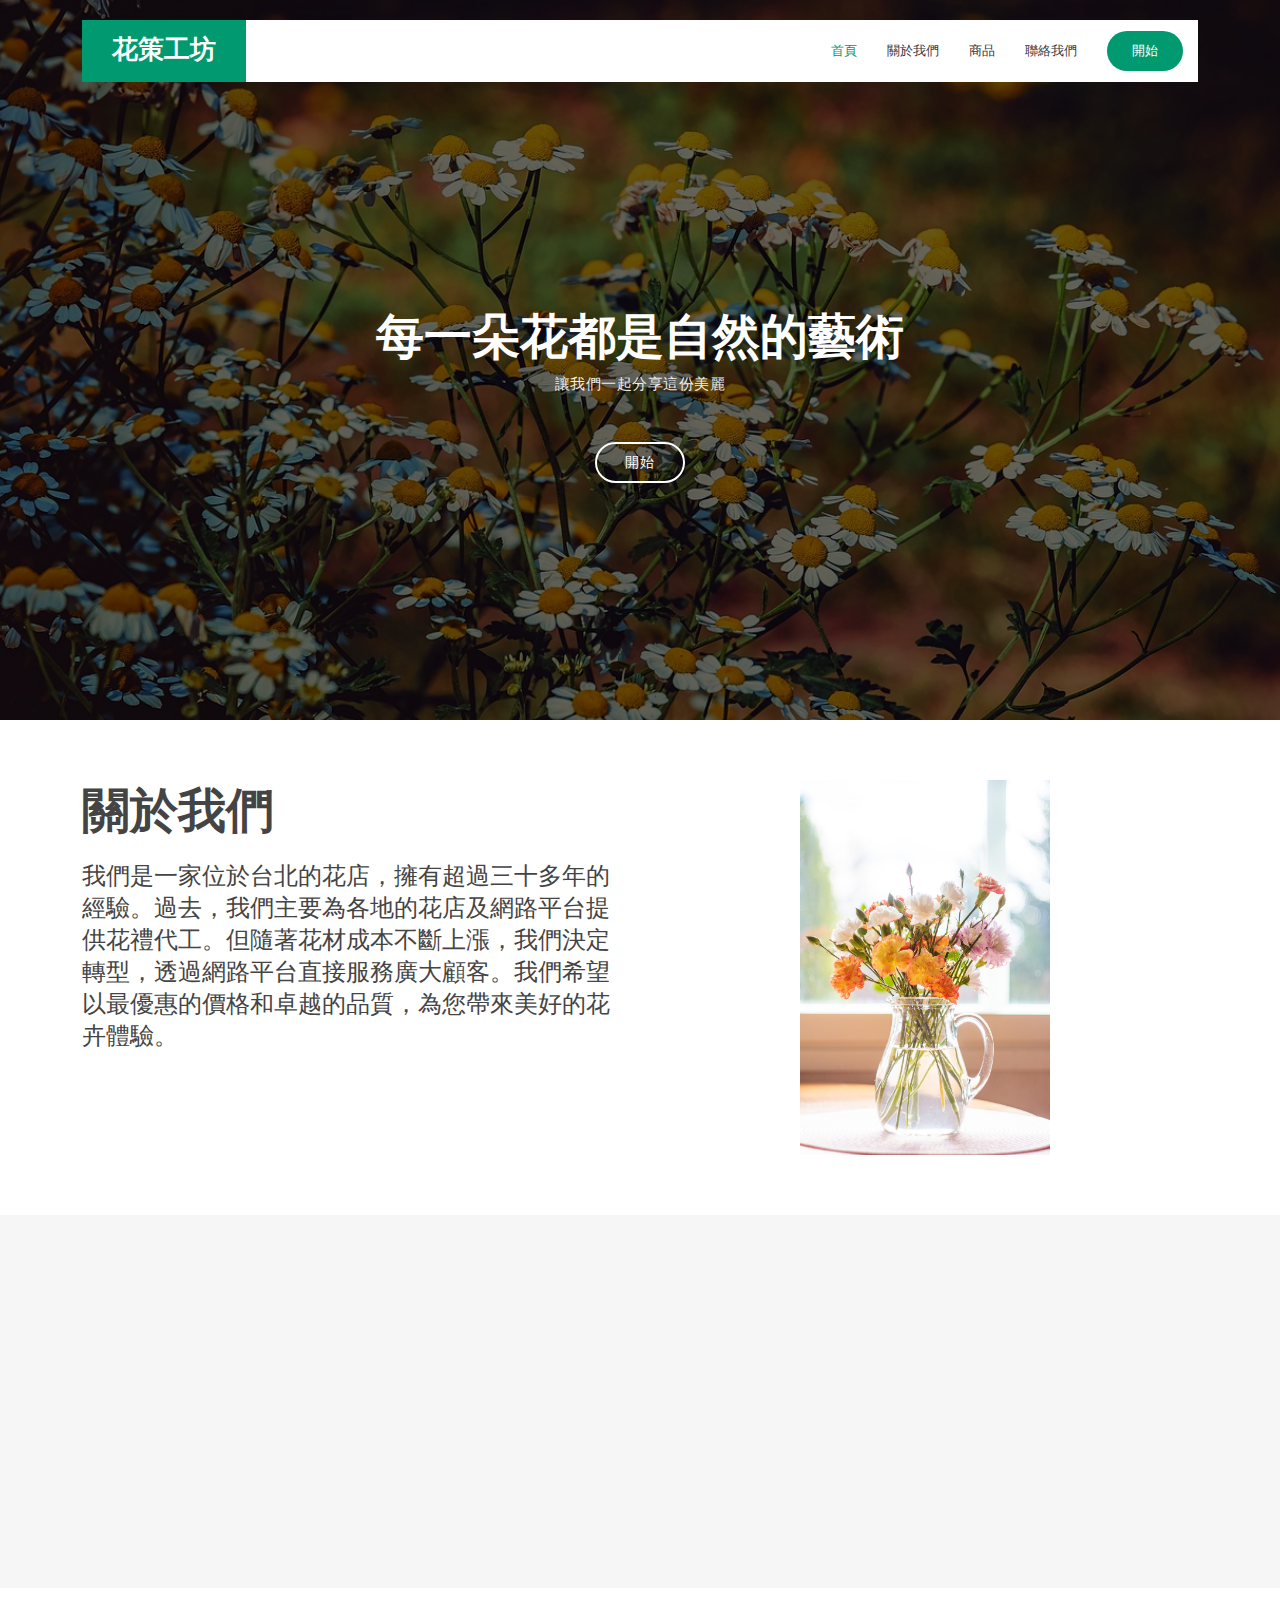
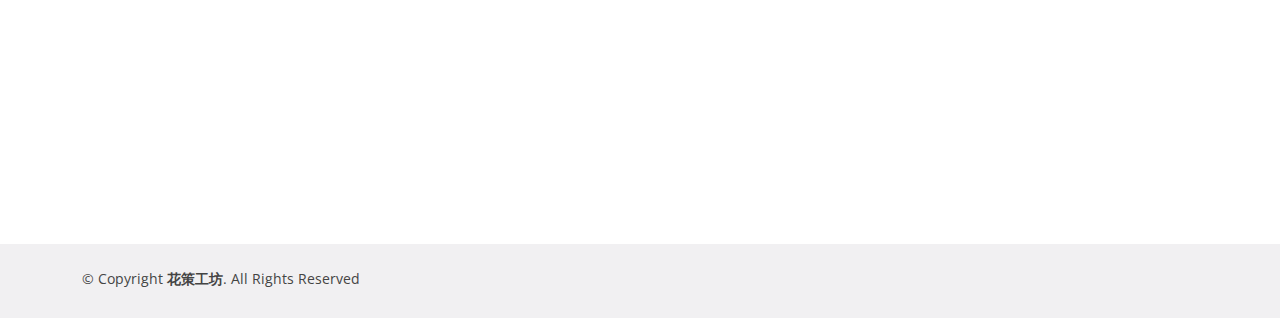
<file: index.html>
<!DOCTYPE html>
<html lang="en">

<head>
    <meta charset="utf-8">
    <meta content="width=device-width, initial-scale=1.0" name="viewport">
    <title>花策工坊</title>
    <meta content="我們是一家位於台北的花店，擁有超過三十多年的經驗。過去，我們主要為各地的花店及網路平台提供花禮代工。但隨著花材成本不斷上漲，我們決定轉型，透過網路平台直接服務廣大顧客。我們希望以最優惠的價格和卓越的品質，為您帶來美好的花卉體驗。台北, 新北, 板橋, 中和, 永和, 新店, 新莊, 土城, 三峽, 萬華, 五股及其他地區 皆可配送" name="description">
    <meta content="花禮，代客送花，蘭花，高架花籃，開工花藍，開幕花籃，台北懷愛館，新北殯儀館，三峽火葬場" name="keywords">
    <meta property="og:image" content="assets/img/logo.png">
    <!-- Favicons -->
    <link href="assets/img/favicon.png" rel="icon">
    <link href="assets/img/apple-touch-icon.png" rel="apple-touch-icon">
    <!-- Google Fonts -->
    <link href="https://fonts.googleapis.com/css?family=Open+Sans:300,300i,400,400i,600,600i,700,700i|Raleway:300,300i,400,400i,500,500i,600,600i,700,700i|Poppins:300,300i,400,400i,500,500i,600,600i,700,700i" rel="stylesheet">
    <!-- Vendor CSS Files -->
    <link href="assets/vendor/aos/aos.css" rel="stylesheet">
    <link href="assets/vendor/bootstrap/css/bootstrap.min.css" rel="stylesheet">
    <link href="assets/vendor/bootstrap-icons/bootstrap-icons.css" rel="stylesheet">
    <link href="assets/vendor/boxicons/css/boxicons.min.css" rel="stylesheet">
    <link href="assets/vendor/glightbox/css/glightbox.min.css" rel="stylesheet">
    <link href="assets/vendor/remixicon/remixicon.css" rel="stylesheet">
    <link href="assets/vendor/swiper/swiper-bundle.min.css" rel="stylesheet">
    <!-- Template Main CSS File -->
    <link href="assets/css/style.css" rel="stylesheet">
    <!-- =======================================================
  * Template Name: Bethany
  * Updated: Aug 30 2023 with Bootstrap v5.3.1
  * Template URL: https://bootstrapmade.com/bethany-free-onepage-bootstrap-theme/
  * Author: BootstrapMade.com
  * License: https://bootstrapmade.com/license/
  ======================================================== -->
</head>

<body>
    <!-- ======= header start ======= -->
    <header id="header" class="fixed-top d-flex align-items-center">
        <div class="container">
            <div class="header-container d-flex align-items-center justify-content-between">
                <div class="logo">
                    <h1 class="text-light"><a href="index.html"><span>花策工坊</span></a></h1>
                    <!-- Uncomment below if you prefer to use an image logo -->
                    <!-- <a href="index.html"><img src="assets/img/logo.png" alt="" class="img-fluid"></a>-->
                </div>
                <nav id="navbar" class="navbar">
                    <ul>
                        <li><a class="nav-link scrollto active" href="index.html#hero">首頁</a></li>
                        <li><a class="nav-link scrollto" href="index.html#about">關於我們</a></li>
                        <li><a class="nav-link scrollto" href="index.html#services">商品</a></li>
                        <!-- <li><a class="nav-link scrollto " href="#portfolio">商品</a></li> -->
                        <!--                         <li><a class="nav-link scrollto" href="#team">Team</a></li>
                        <li class="dropdown"><a href="#"><span>Drop Down</span> <i class="bi bi-chevron-down"></i></a>
                            <ul>
                                <li><a href="#">Drop Down 1</a></li>
                                <li class="dropdown"><a href="#"><span>Deep Drop Down</span> <i class="bi bi-chevron-right"></i></a>
                                    <ul>
                                        <li><a href="#">Deep Drop Down 1</a></li>
                                        <li><a href="#">Deep Drop Down 2</a></li>
                                        <li><a href="#">Deep Drop Down 3</a></li>
                                        <li><a href="#">Deep Drop Down 4</a></li>
                                        <li><a href="#">Deep Drop Down 5</a></li>
                                    </ul>
                                </li>
                                <li><a href="#">Drop Down 2</a></li>
                                <li><a href="#">Drop Down 3</a></li>
                                <li><a href="#">Drop Down 4</a></li>
                            </ul>
                        </li> -->
                        <li><a class="nav-link scrollto" href="#contact">聯絡我們</a></li>
                        <li><a class="getstarted scrollto" href="index.html#about">開始</a></li>
                    </ul>
                    <i class="bi bi-list mobile-nav-toggle"></i>
                </nav><!-- .navbar -->
            </div><!-- End Header Container -->
        </div>
    </header>
    <!-- ======= header end ======= -->



    <!-- ======= Hero Section ======= -->
    <section id="hero" class="d-flex align-items-center">
        <div class="container text-center position-relative" data-aos="fade-in" data-aos-delay="200">
            <h1>每一朵花都是自然的藝術</h1>
            <h2>讓我們一起分享這份美麗</h2>
            <a href="#about" class="btn-get-started scrollto">開始</a>
        </div>
    </section><!-- End Hero -->
    <main id="main">
        <!-- ======= About Section ======= -->
        <section id="about" class="about">
            <div class="container">
                <div class="row content">
                    <div class="col-lg-6" data-aos="fade-right" data-aos-delay="100">
                        <h2>關於我們</h2>
                        <h3>
                            我們是一家位於台北的花店，擁有超過三十多年的經驗。過去，我們主要為各地的花店及網路平台提供花禮代工。但隨著花材成本不斷上漲，我們決定轉型，透過網路平台直接服務廣大顧客。我們希望以最優惠的價格和卓越的品質，為您帶來美好的花卉體驗。
                        </h3>
                    </div>
                    <div class="col-lg-6 pt-4 pt-lg-0 text-center" data-aos="fade-left" data-aos-delay="200">
                        <img src="./assets/img/about.jpg" width="250">
                    </div>
                </div>
            </div>
        </section><!-- End About Section -->
        <!-- ======= Services Section ======= -->
        <section id="services" class="services section-bg">
            <div class="container">
                <div class="row">
                    <div class="col-lg-4">
                        <div class="section-title" data-aos="fade-right">
                            <h2>商品分類</h2>
                            <p>
                                精心挑選花禮，不僅能展現個人品味，還能依據不同場合傳遞獨特的情感。無論是熱情奔放的花禮，還是清新脫俗的綠植，合適的選擇能讓禮物更具心意，帶來溫暖與美好的祝福。每一份精心準備的花禮，都傳達著對收禮者的尊重與關愛，讓心意透過花語表達無遺。
                            </p>
                        </div>
                    </div>
                    <div class="col-lg-8">
                        <div class="row" id="product_type">
                        </div>
                    </div>
                </div>
            </div>
        </section><!-- End Services Section -->
        <!-- ======= Contact Section ======= -->
        <section id="contact" class="contact">
            <div class="container">
                <div class="row">
                    <div class="col-lg-4" data-aos="fade-right">
                        <div class="section-title">
                            <h2>聯絡我們</h2>
                            <!-- <p><img src="https://qr-official.line.me/gs/M_207xsods_GW.png?oat_content=qr" width="100"></p> -->
                            <!-- <p>Magnam dolores commodi suscipit. Necessitatibus eius consequatur ex aliquid fuga eum quidem. Sit sint consectetur velit. Quisquam quos quisquam cupiditate. Et nemo qui impedit suscipit alias ea. Quia fugiat sit in iste officiis commodi quidem hic quas.</p> -->
                        </div>
                    </div>
                    <div class="col-lg-8" data-aos="fade-up" data-aos-delay="100">
                        <!--                         <div class="info mt-4">
                            <i class="bi bi-geo-alt"></i>
                            <h4>Location:</h4>
                            <p>A108 Adam Street, New York, NY 535022</p>
                        </div> -->
                        <div class="row">
                            <div class="col-lg-6 mt-4">
                                <div class="info">
                                    <i class="bi bi-envelope"></i>
                                    <h4>Line:</h4>
                                    <p><a href="https://lin.ee/crv38hH">點我加入</a> </p>
                                </div>
                            </div>
                            <div class="col-lg-6">
                                <div class="info w-100 mt-4">
                                    <i class="bi bi-phone"></i>
                                    <h4>手機:</h4>
                                    <p>0916983988</p>
                                </div>
                            </div>
                        </div>
                    </div>
                </div>
            </div>
        </section><!-- End Contact Section -->
    </main><!-- End #main -->
    <!-- ======= Footer ======= -->
    <footer id="footer">
        <div class="container d-md-flex py-4">
            <div class="me-md-auto text-center text-md-start">
                <div class="copyright">
                    &copy; Copyright <strong><span>花策工坊</span></strong>. All Rights Reserved
                </div>
                <div class="credits">
                    <!-- All the links in the footer should remain intact. -->
                    <!-- You can delete the links only if you purchased the pro version. -->
                    <!-- Licensing information: https://bootstrapmade.com/license/ -->
                    <!-- Purchase the pro version with working PHP/AJAX contact form: https://bootstrapmade.com/bethany-free-onepage-bootstrap-theme/ -->
                    <!-- Designed by <a href="https://bootstrapmade.com/">BootstrapMade</a> -->
                </div>
            </div>
            <div class="social-links text-center text-md-right pt-3 pt-md-0">
<!--                 <a href="#" class="twitter"><i class="bx bxl-twitter"></i></a>
                <a href="#" class="facebook"><i class="bx bxl-facebook"></i></a>
                <a href="#" class="instagram"><i class="bx bxl-instagram"></i></a>
                <a href="#" class="google-plus"><i class="bx bxl-skype"></i></a>
                <a href="#" class="linkedin"><i class="bx bxl-linkedin"></i></a> -->
            </div>
        </div>
    </footer><!-- End Footer -->
    <a href="#" class="back-to-top d-flex align-items-center justify-content-center"><i class="bi bi-arrow-up-short"></i></a>
    <!-- Vendor JS Files -->
    <script src="assets/vendor/purecounter/purecounter_vanilla.js"></script>
    <script src="assets/vendor/aos/aos.js"></script>
    <script src="assets/vendor/bootstrap/js/bootstrap.bundle.min.js"></script>
    <script src="assets/vendor/glightbox/js/glightbox.min.js"></script>
    <script src="assets/vendor/isotope-layout/isotope.pkgd.min.js"></script>
    <script src="assets/vendor/swiper/swiper-bundle.min.js"></script>
    <script src="assets/vendor/php-email-form/validate.js"></script>
    <!-- Template Main JS File -->
    <script src="assets/js/main.js"></script>
    <script src="https://code.jquery.com/jquery-3.7.1.js" integrity="sha256-eKhayi8LEQwp4NKxN+CfCh+3qOVUtJn3QNZ0TciWLP4=" crossorigin="anonymous"></script>
</body>

</html>
<script>
$(document).ready(function() {
    fetch('https://sheets.googleapis.com/v4/spreadsheets/1bpjvXp8GWHIGMcYxTqJm_0jJdZSJTHhVJt4cnur-zNA/values/web_product?alt=json&key=AIzaSyAO2ylr4WP_XXvhXmHYjesaIfoz7MYRUD8')
        .then(res => res.json())
        .then(res => {
            var all_product = res.values;
            var product_type = [];
            for (var i = 0; i <= all_product.length - 1; i++) {
                if (i != 0) {
                    product_type.push(all_product[i][3]);
                }
            }
            //產品分類
            product_type = [...new Set(product_type)];

            var typeString = ``;

            for (var i = 0; i <= product_type.length - 1; i++) {
                typeString = typeString + `
                <div class="col-md-6 d-flex align-items-stretch mt-4" onclick="window.location.href='product_type.html?type=${product_type[i]}';" style="cursor: pointer;">
                    <div class="icon-box" data-aos="zoom-in" data-aos-delay="100" style="width:100%;">
                        <div class="icon">${i+1}</div>
                        <h4><a href="product_type.html?type=${product_type[i]}">${product_type[i]}</a></h4>
                        <p></p>
                    </div>
                </div>`;
            }

            $('#product_type').html(typeString);

        })
});
</script>
<!-- 圖片<img src="https://drive.google.com/thumbnail?id=1AW4_6MYaq5LBjq5lwjUv2zwdlgbECV7l&sz=w1040"> -->
<!-- 編號  品名  類別  說明  售價  特價  備註  熱門  圖片1 圖片2 圖片3 -->
</file>
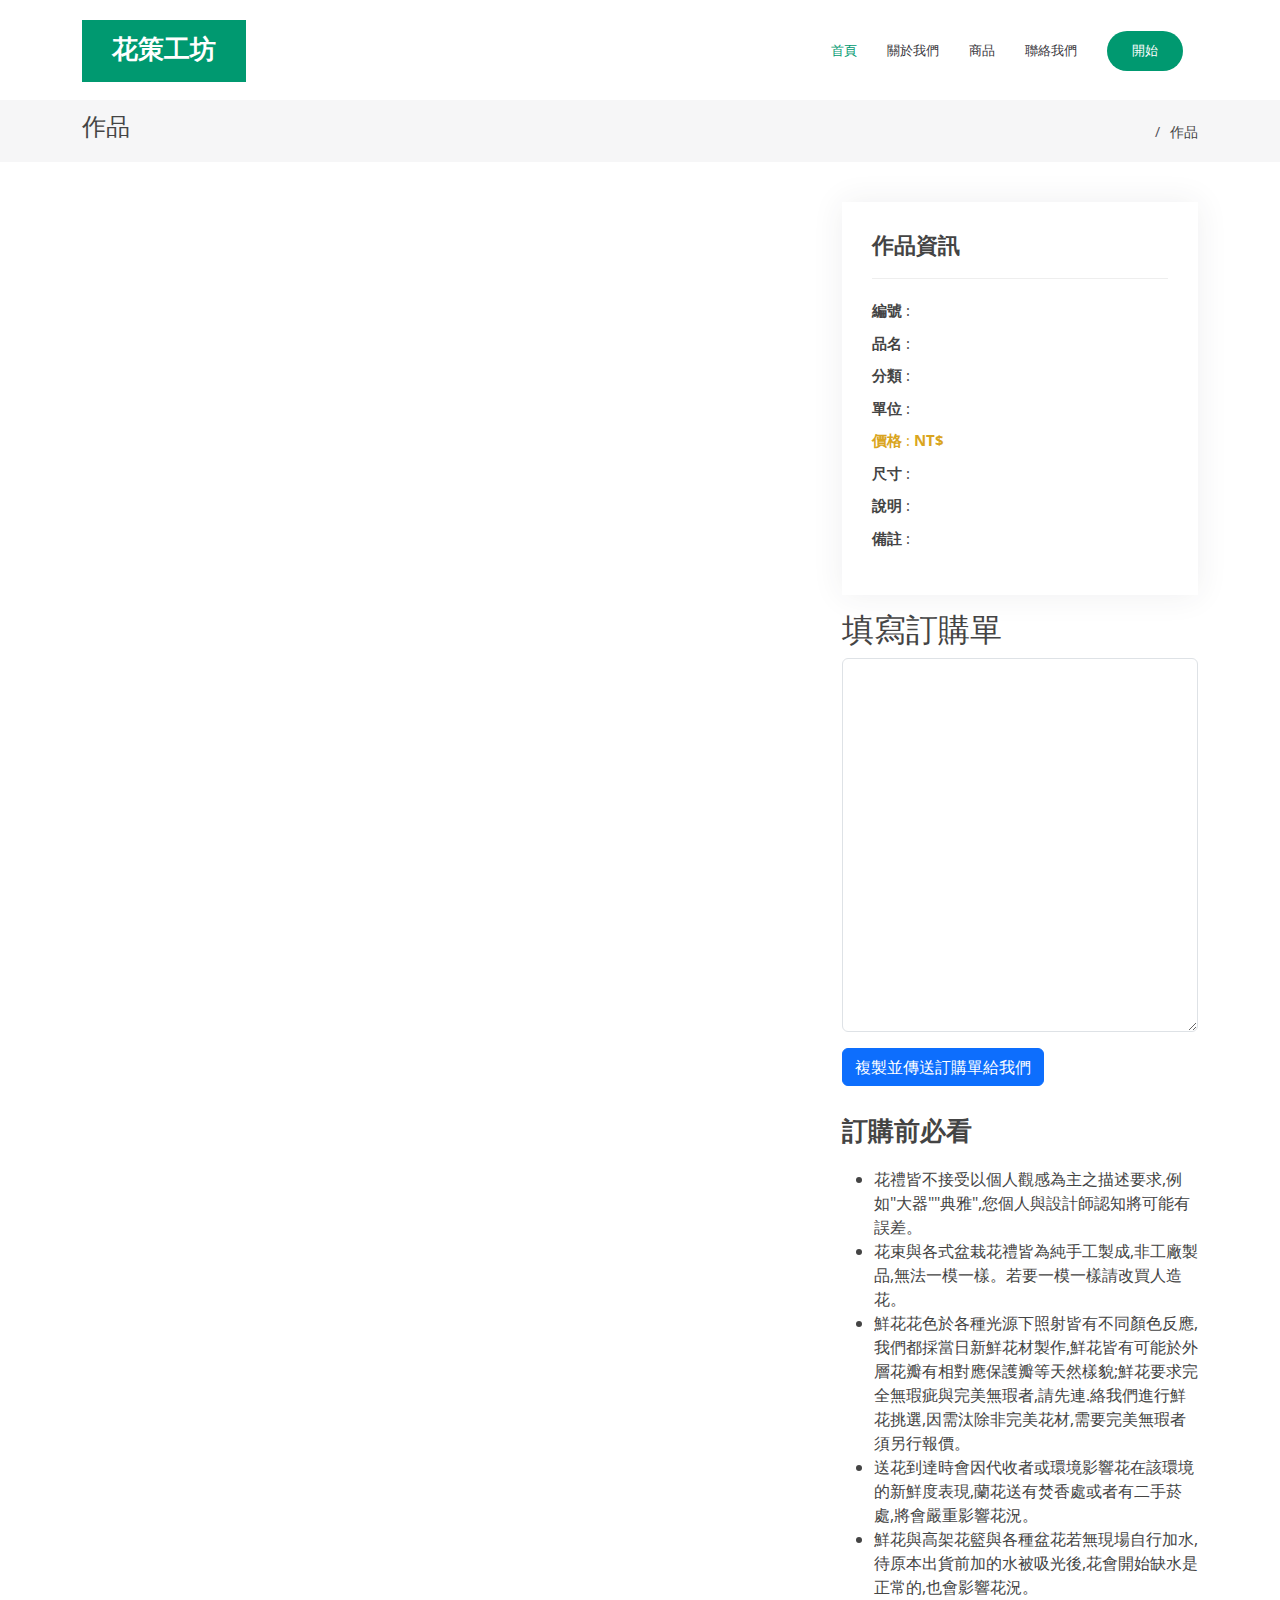
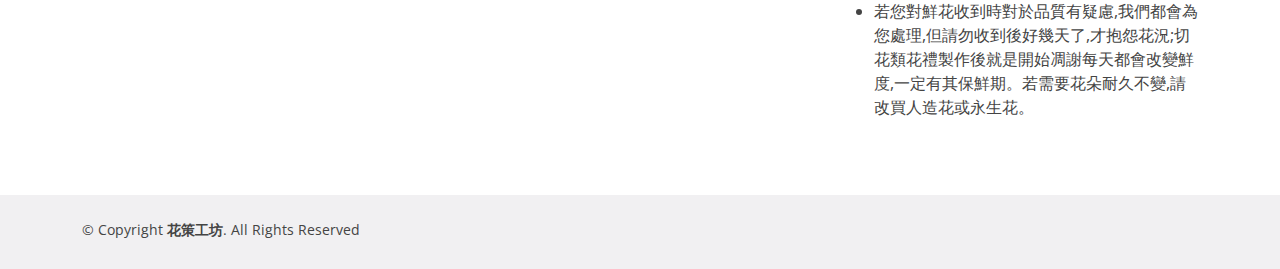
<file: product_details.html>
<!DOCTYPE html>
<html lang="en">

<head>
    <meta charset="utf-8">
    <meta content="width=device-width, initial-scale=1.0" name="viewport">
    <title>花策工坊</title>
    <meta content="我們是一家位於台北的花店，擁有超過三十多年的經驗。過去，我們主要為各地的花店及網路平台提供花禮代工。但隨著花材成本不斷上漲，我們決定轉型，透過網路平台直接服務廣大顧客。我們希望以最優惠的價格和卓越的品質，為您帶來美好的花卉體驗。台北, 新北, 板橋, 中和, 永和, 新店, 新莊, 土城, 三峽, 萬華, 五股及其他地區 皆可配送" name="description">
    <meta content="花禮，代客送花，蘭花，高架花籃，開工花藍，開幕花籃，台北懷愛館，新北殯儀館，三峽火葬場" name="keywords">
    <!-- Favicons -->
    <link href="assets/img/favicon.png" rel="icon">
    <link href="assets/img/apple-touch-icon.png" rel="apple-touch-icon">
    <!-- Google Fonts -->
    <link href="https://fonts.googleapis.com/css?family=Open+Sans:300,300i,400,400i,600,600i,700,700i|Raleway:300,300i,400,400i,500,500i,600,600i,700,700i|Poppins:300,300i,400,400i,500,500i,600,600i,700,700i" rel="stylesheet">
    <!-- Vendor CSS Files -->
    <link href="assets/vendor/aos/aos.css" rel="stylesheet">
    <link href="assets/vendor/bootstrap/css/bootstrap.min.css" rel="stylesheet">
    <link href="assets/vendor/bootstrap-icons/bootstrap-icons.css" rel="stylesheet">
    <link href="assets/vendor/boxicons/css/boxicons.min.css" rel="stylesheet">
    <link href="assets/vendor/glightbox/css/glightbox.min.css" rel="stylesheet">
    <link href="assets/vendor/remixicon/remixicon.css" rel="stylesheet">
    <link href="assets/vendor/swiper/swiper-bundle.min.css" rel="stylesheet">
    <!-- Template Main CSS File -->
    <link href="assets/css/style.css" rel="stylesheet">
    <!-- =======================================================
  * Template Name: Bethany
  * Updated: Aug 30 2023 with Bootstrap v5.3.1
  * Template URL: https://bootstrapmade.com/bethany-free-onepage-bootstrap-theme/
  * Author: BootstrapMade.com
  * License: https://bootstrapmade.com/license/
  ======================================================== -->
</head>

<body>
    <!-- ======= header start ======= -->
    <header id="header" class="fixed-top d-flex align-items-center">
        <div class="container">
            <div class="header-container d-flex align-items-center justify-content-between">
                <div class="logo">
                    <h1 class="text-light"><a href="index.html"><span>花策工坊</span></a></h1>
                    <!-- Uncomment below if you prefer to use an image logo -->
                    <!-- <a href="index.html"><img src="assets/img/logo.png" alt="" class="img-fluid"></a>-->
                </div>
                <nav id="navbar" class="navbar">
                    <ul>
                        <li><a class="nav-link scrollto active" href="index.html#hero">首頁</a></li>
                        <li><a class="nav-link scrollto" href="index.html#about">關於我們</a></li>
                        <li><a class="nav-link scrollto" href="index.html#services">商品</a></li>
                        <!-- <li><a class="nav-link scrollto " href="#portfolio">商品</a></li> -->
                        <!--                         <li><a class="nav-link scrollto" href="#team">Team</a></li>
                        <li class="dropdown"><a href="#"><span>Drop Down</span> <i class="bi bi-chevron-down"></i></a>
                            <ul>
                                <li><a href="#">Drop Down 1</a></li>
                                <li class="dropdown"><a href="#"><span>Deep Drop Down</span> <i class="bi bi-chevron-right"></i></a>
                                    <ul>
                                        <li><a href="#">Deep Drop Down 1</a></li>
                                        <li><a href="#">Deep Drop Down 2</a></li>
                                        <li><a href="#">Deep Drop Down 3</a></li>
                                        <li><a href="#">Deep Drop Down 4</a></li>
                                        <li><a href="#">Deep Drop Down 5</a></li>
                                    </ul>
                                </li>
                                <li><a href="#">Drop Down 2</a></li>
                                <li><a href="#">Drop Down 3</a></li>
                                <li><a href="#">Drop Down 4</a></li>
                            </ul>
                        </li> -->
                        <li><a class="nav-link scrollto" href="index.html#contact">聯絡我們</a></li>
                        <li><a class="getstarted scrollto" href="index.html#about">開始</a></li>
                    </ul>
                    <i class="bi bi-list mobile-nav-toggle"></i>
                </nav><!-- .navbar -->
            </div><!-- End Header Container -->
        </div>
    </header>
    <!-- ======= header end ======= -->
    <main id="main">
        <!-- ======= Breadcrumbs ======= -->
        <section id="breadcrumbs" class="breadcrumbs">
            <div class="container">
                <div class="d-flex justify-content-between align-items-center">
                    <h2>作品</h2>
                    <ol>
                        <li id="product_type_link"></li>
                        <li>作品</li>
                    </ol>
                </div>
            </div>
        </section><!-- End Breadcrumbs -->
        <!-- ======= Portfolio Details Section ======= -->
        <section id="portfolio-details" class="portfolio-details">
            <div class="container">
                <div class="row gy-4">
                    <div class="col-lg-8">
                        <span id='product_img'></span>
                        <!--                         <div class="portfolio-details-slider swiper">
                            <div class="swiper-wrapper align-items-center">
                                <div class="swiper-slide">
                                    
                                </div>
                            </div>
                            <div class="swiper-pagination"></div>
                        </div> -->
                    </div>
                    <div class="col-lg-4">
                        <div class="portfolio-info">
                            <h3>作品資訊</h3>
                            <ul>
                                <li><strong>編號</strong> : <span id='no'></span></li>
                                <li><strong>品名</strong> : <span id='name'></span></li>
                                <li><strong>分類</strong> : <span id='type'></span></li>
                                <li><strong>單位</strong> : <span id='unit'></span></li>
                                <li style="color:#DAA520;"><strong>價格</strong> : <b>NT$ </b><strong id='price'></strong></li>
                                <li><strong>尺寸</strong> : <span id='size'></span></li>
                                <li><strong>說明</strong> : <span id='illustrate'></span></li>
                                <li><strong>備註</strong> : <span id='remark'></span></li>
                            </ul>
                        </div>
                        <div class="mt-3">
                            <h2>填寫訂購單</h2>
                            <textarea rows="15" id="order" class="form-control" name="message" rows="5" placeholder="訂購單">
                            </textarea>
                            <button type="button" id="copyBtn" class="btn btn-primary mt-3 text-center" data-bs-toggle="modal" data-bs-target="#exampleModal">
                                複製並傳送訂購單給我們
                            </button>
                        </div>
                        <div class="portfolio-description">
                            <h2>訂購前必看</h2>
                            <ul>
                                <li>花禮皆不接受以個人觀感為主之描述要求,例如"大器""典雅",您個人與設計師認知將可能有誤差。</li>
                                <li>花束與各式盆栽花禮皆為純手工製成,非工廠製品,無法一模一樣。若要一模一樣請改買人造花。</li>
                                <li>鮮花花色於各種光源下照射皆有不同顏色反應, 我們都採當日新鮮花材製作,鮮花皆有可能於外層花瓣有相對應保護瓣等天然樣貌;鮮花要求完全無瑕疵與完美無瑕者,請先連.絡我們進行鮮花挑選,因需汰除非完美花材,需要完美無瑕者須另行報價。</li>
                                <li>送花到達時會因代收者或環境影響花在該環境的新鮮度表現,蘭花送有焚香處或者有二手菸處,將會嚴重影響花況。</li>
                                <li>鮮花與高架花籃與各種盆花若無現場自行加水,待原本出貨前加的水被吸光後,花會開始缺水是正常的,也會影響花況。</li>
                                <li>若您對鮮花收到時對於品質有疑慮,我們都會為您處理,但請勿收到後好幾天了,才抱怨花況;切花類花禮製作後就是開始凋謝每天都會改變鮮度,一定有其保鮮期。若需要花朵耐久不變,請改買人造花或永生花。</li>
                            </ul>
                        </div>
                    </div>
                </div>
            </div>
        </section><!-- End Portfolio Details Section -->
    </main><!-- End #main -->
    <!-- Modal -->
    <div class="modal fade" id="exampleModal" tabindex="-1" aria-labelledby="exampleModalLabel" aria-hidden="true">
        <div class="modal-dialog">
            <div class="modal-content">
                <div class="modal-header">
                    <h1 class="modal-title fs-5" id="exampleModalLabel">訂購單-<font color='red'>已成功複製</font></h1>
                    <button type="button" class="btn-close" data-bs-dismiss="modal" aria-label="Close"></button>
                </div>
                <div class="modal-body" id='textareaContent'>
                    ...
                </div>
                <div class="modal-footer">
                    <button type="button" class="btn btn-secondary" data-bs-dismiss="modal">關閉</button>
                    <a href="https://line.me/R/ti/p/@207xsods"  class="btn btn-primary" style="background-color: #06C775;border: none;">LINE訊息</a>
                    <a href="https://www.facebook.com/profile.php?id=61573244375639"  class="btn btn-primary">FB訊息</a>
                </div>
            </div>
        </div>
    </div>
    <!-- ======= Footer ======= -->
    <footer id="footer">
        <div class="container d-md-flex py-4">
            <div class="me-md-auto text-center text-md-start">
                <div class="copyright">
                    &copy; Copyright <strong><span>花策工坊</span></strong>. All Rights Reserved
                </div>
                <div class="credits">
                    <!-- All the links in the footer should remain intact. -->
                    <!-- You can delete the links only if you purchased the pro version. -->
                    <!-- Licensing information: https://bootstrapmade.com/license/ -->
                    <!-- Purchase the pro version with working PHP/AJAX contact form: https://bootstrapmade.com/bethany-free-onepage-bootstrap-theme/ -->
                    <!-- Designed by <a href="https://bootstrapmade.com/">BootstrapMade</a> -->
                </div>
            </div>
            <div class="social-links text-center text-md-right pt-3 pt-md-0">
<!--                 <a href="#" class="twitter"><i class="bx bxl-twitter"></i></a>
                <a href="#" class="facebook"><i class="bx bxl-facebook"></i></a>
                <a href="#" class="instagram"><i class="bx bxl-instagram"></i></a>
                <a href="#" class="google-plus"><i class="bx bxl-skype"></i></a>
                <a href="#" class="linkedin"><i class="bx bxl-linkedin"></i></a> -->
            </div>
        </div>
    </footer><!-- End Footer -->
    <a href="#" class="back-to-top d-flex align-items-center justify-content-center"><i class="bi bi-arrow-up-short"></i></a>
    <!-- Vendor JS Files -->
    <script src="assets/vendor/purecounter/purecounter_vanilla.js"></script>
    <script src="assets/vendor/aos/aos.js"></script>
    <script src="assets/vendor/bootstrap/js/bootstrap.bundle.min.js"></script>
    <script src="assets/vendor/glightbox/js/glightbox.min.js"></script>
    <script src="assets/vendor/isotope-layout/isotope.pkgd.min.js"></script>
    <script src="assets/vendor/swiper/swiper-bundle.min.js"></script>
    <script src="assets/vendor/php-email-form/validate.js"></script>
    <script src="https://code.jquery.com/jquery-3.7.1.js" integrity="sha256-eKhayi8LEQwp4NKxN+CfCh+3qOVUtJn3QNZ0TciWLP4=" crossorigin="anonymous"></script>
    <!-- Template Main JS File -->
    <script src="assets/js/main.js"></script>
</body>

</html>
<script type="text/javascript">
// 獲取當前頁面的 URL
const url = new URL(window.location.href);

// 使用 URLSearchParams 獲取參數
const params = new URLSearchParams(url.search);

// 獲取特定參數的值
const paramValue = params.get('no'); // 替換 'paramName' 為您要獲取的參數名稱

//console.log(paramValue); // 輸出參數的值    

$(document).ready(function() {
    fetch('https://sheets.googleapis.com/v4/spreadsheets/1bpjvXp8GWHIGMcYxTqJm_0jJdZSJTHhVJt4cnur-zNA/values/web_product?alt=json&key=AIzaSyAO2ylr4WP_XXvhXmHYjesaIfoz7MYRUD8')
        .then(res => res.json())
        .then(res => {
            console.log(res.values)
            var all_product = res.values;

            for (var i = 0; i <= all_product.length - 1; i++) {
                if (all_product[i][0] == paramValue) {
                    $('#product_type_link').html(`<a href="product_type.html?type=${all_product[i][3]}">${all_product[i][3]}</a>`);
                    $('#no').html(`${all_product[i][0]}`);
                    $('#name').html(`${all_product[i][1]}`);
                    $('#type').html(`${all_product[i][3]}`);
                    $('#unit').html(`${all_product[i][2]}`);
                    $('#size').html(`${all_product[i][4]}`);
                    $('#price').html(`${all_product[i][6]}`);
                    $('#illustrate').html(`${all_product[i][5]}`);
                    $('#remark').html(`${all_product[i][7]}`);
                    $('#product_img').html(`<img src="https://drive.google.com/thumbnail?id=${all_product[i][9]}&sz=w1366"  class="img-fluid">`);
                    $("#order").val(`作品編號：${all_product[i][0]}
送達日期：
送達地址：
數    量：${all_product[i][2]}
-----------------------------
花卡內容：
上款：對方的公司或名字
中款：賀詞/想跟對方說的話
落款：自己的公司或姓名
-----------------------------
在麻煩提供「落款名稱、姓名」
卡片打好會給您確認！
花送到場會在回傳照片給您！`);


                    // console.log(all_product[i])
                }
            }
        })
});

$("#copyBtn").click(function() {
    var textarea = $("#order");
    textarea.select(); // 選取內容
    document.execCommand("copy"); // 複製到剪貼簿
    let content = textarea.val();
    $("#textareaContent").html(content.replace(/\n/g, "<br>")); // 替換換行符為 <br>
});
</script>
</file>
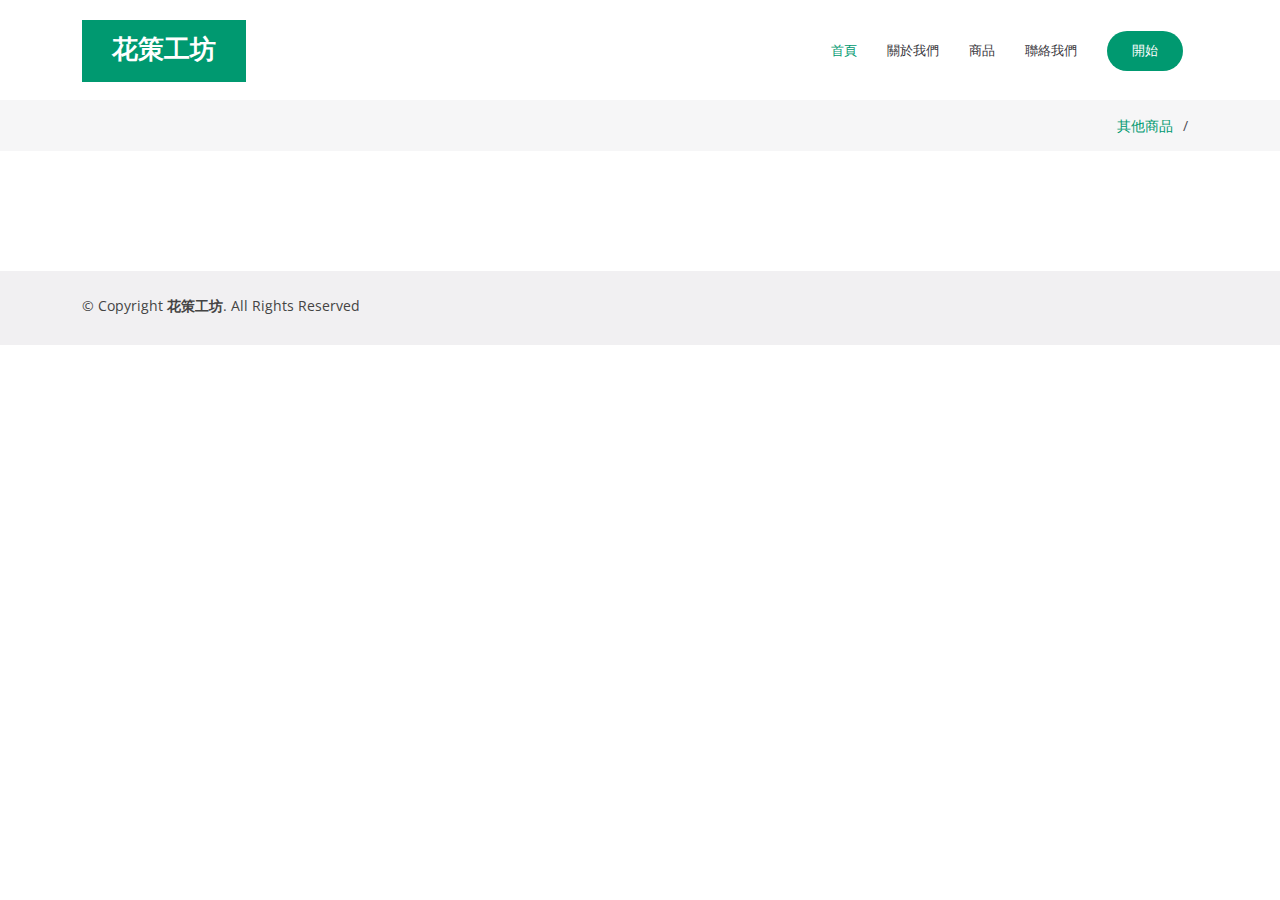
<file: product_type.html>
<!DOCTYPE html>
<html lang="en">

<head>
    <meta charset="utf-8">
    <meta content="width=device-width, initial-scale=1.0" name="viewport">
    <title>花策工坊</title>
    <meta content="我們是一家位於台北的花店，擁有超過三十多年的經驗。過去，我們主要為各地的花店及網路平台提供花禮代工。但隨著花材成本不斷上漲，我們決定轉型，透過網路平台直接服務廣大顧客。我們希望以最優惠的價格和卓越的品質，為您帶來美好的花卉體驗。台北, 新北, 板橋, 中和, 永和, 新店, 新莊, 土城, 三峽, 萬華, 五股及其他地區 皆可配送" name="description">
    <meta content="花禮，代客送花，蘭花，高架花籃，開工花藍，開幕花籃，台北懷愛館，新北殯儀館，三峽火葬場" name="keywords">
    <!-- Favicons -->
    <link href="assets/img/favicon.png" rel="icon">
    <link href="assets/img/apple-touch-icon.png" rel="apple-touch-icon">
    <!-- Google Fonts -->
    <link href="https://fonts.googleapis.com/css?family=Open+Sans:300,300i,400,400i,600,600i,700,700i|Raleway:300,300i,400,400i,500,500i,600,600i,700,700i|Poppins:300,300i,400,400i,500,500i,600,600i,700,700i" rel="stylesheet">
    <!-- Vendor CSS Files -->
    <link href="assets/vendor/aos/aos.css" rel="stylesheet">
    <link href="assets/vendor/bootstrap/css/bootstrap.min.css" rel="stylesheet">
    <link href="assets/vendor/bootstrap-icons/bootstrap-icons.css" rel="stylesheet">
    <link href="assets/vendor/boxicons/css/boxicons.min.css" rel="stylesheet">
    <link href="assets/vendor/glightbox/css/glightbox.min.css" rel="stylesheet">
    <link href="assets/vendor/remixicon/remixicon.css" rel="stylesheet">
    <link href="assets/vendor/swiper/swiper-bundle.min.css" rel="stylesheet">
    <!-- Template Main CSS File -->
    <link href="assets/css/style.css" rel="stylesheet">
    <!-- =======================================================
  * Template Name: Bethany
  * Updated: Aug 30 2023 with Bootstrap v5.3.1
  * Template URL: https://bootstrapmade.com/bethany-free-onepage-bootstrap-theme/
  * Author: BootstrapMade.com
  * License: https://bootstrapmade.com/license/
  ======================================================== -->
</head>

<body>
    <!-- ======= header start ======= -->
    <header id="header" class="fixed-top d-flex align-items-center">
        <div class="container">
            <div class="header-container d-flex align-items-center justify-content-between">
                <div class="logo">
                    <h1 class="text-light"><a href="index.html"><span>花策工坊</span></a></h1>
                    <!-- Uncomment below if you prefer to use an image logo -->
                    <!-- <a href="index.html"><img src="assets/img/logo.png" alt="" class="img-fluid"></a>-->
                </div>
                <nav id="navbar" class="navbar">
                    <ul>
                        <li><a class="nav-link scrollto active" href="index.html#hero">首頁</a></li>
                        <li><a class="nav-link scrollto" href="index.html#about">關於我們</a></li>
                        <li><a class="nav-link scrollto" href="index.html#services">商品</a></li>
                        <!-- <li><a class="nav-link scrollto " href="#portfolio">商品</a></li> -->
                        <!--                         <li><a class="nav-link scrollto" href="#team">Team</a></li>
                        <li class="dropdown"><a href="#"><span>Drop Down</span> <i class="bi bi-chevron-down"></i></a>
                            <ul>
                                <li><a href="#">Drop Down 1</a></li>
                                <li class="dropdown"><a href="#"><span>Deep Drop Down</span> <i class="bi bi-chevron-right"></i></a>
                                    <ul>
                                        <li><a href="#">Deep Drop Down 1</a></li>
                                        <li><a href="#">Deep Drop Down 2</a></li>
                                        <li><a href="#">Deep Drop Down 3</a></li>
                                        <li><a href="#">Deep Drop Down 4</a></li>
                                        <li><a href="#">Deep Drop Down 5</a></li>
                                    </ul>
                                </li>
                                <li><a href="#">Drop Down 2</a></li>
                                <li><a href="#">Drop Down 3</a></li>
                                <li><a href="#">Drop Down 4</a></li>
                            </ul>
                        </li> -->
                        <li><a class="nav-link scrollto" href="index.html#contact">聯絡我們</a></li>
                        <li><a class="getstarted scrollto" href="index.html#about">開始</a></li>
                    </ul>
                    <i class="bi bi-list mobile-nav-toggle"></i>
                </nav><!-- .navbar -->
            </div><!-- End Header Container -->
        </div>
    </header>
    <!-- ======= header end ======= -->

    
    <main id="main">
        <!-- ======= Breadcrumbs ======= -->
        <section class="breadcrumbs">
            <div class="container">
                <div class="d-flex justify-content-between align-items-center">
                    <h2 class="product_type_name"></h2>
                    <ol>
                        <li><a href="index.html#services">其他商品</a></li>
                        <li class="product_type_name"></li>
                    </ol>
                </div>
            </div>
        </section><!-- End Breadcrumbs -->

            <!-- ======= Portfolio Section ======= -->
            <section id="team" class="team">
                <div class="container">
                    <div class="row" id="div_product"></div>

                </div>
            </section>


    </main><!-- End #main -->
    <!-- ======= Footer ======= -->
    <footer id="footer">
        <div class="container d-md-flex py-4">
            <div class="me-md-auto text-center text-md-start">
                <div class="copyright">
                    &copy; Copyright <strong><span>花策工坊</span></strong>. All Rights Reserved
                </div>
                <div class="credits">
                    <!-- All the links in the footer should remain intact. -->
                    <!-- You can delete the links only if you purchased the pro version. -->
                    <!-- Licensing information: https://bootstrapmade.com/license/ -->
                    <!-- Purchase the pro version with working PHP/AJAX contact form: https://bootstrapmade.com/bethany-free-onepage-bootstrap-theme/ -->
                    <!-- Designed by <a href="https://bootstrapmade.com/">BootstrapMade</a> -->
                </div>
            </div>
            <div class="social-links text-center text-md-right pt-3 pt-md-0">
<!--                 <a href="#" class="twitter"><i class="bx bxl-twitter"></i></a>
                <a href="#" class="facebook"><i class="bx bxl-facebook"></i></a>
                <a href="#" class="instagram"><i class="bx bxl-instagram"></i></a>
                <a href="#" class="google-plus"><i class="bx bxl-skype"></i></a>
                <a href="#" class="linkedin"><i class="bx bxl-linkedin"></i></a> -->
            </div>
        </div>
    </footer><!-- End Footer -->
    <a href="#" class="back-to-top d-flex align-items-center justify-content-center"><i class="bi bi-arrow-up-short"></i></a>
    <!-- Vendor JS Files -->
    <script src="assets/vendor/purecounter/purecounter_vanilla.js"></script>
    <script src="assets/vendor/aos/aos.js"></script>
    <script src="assets/vendor/bootstrap/js/bootstrap.bundle.min.js"></script>
    <script src="assets/vendor/glightbox/js/glightbox.min.js"></script>
    <script src="assets/vendor/isotope-layout/isotope.pkgd.min.js"></script>
    <script src="assets/vendor/swiper/swiper-bundle.min.js"></script>
    <script src="assets/vendor/php-email-form/validate.js"></script>
    <script src="https://code.jquery.com/jquery-3.7.1.js" integrity="sha256-eKhayi8LEQwp4NKxN+CfCh+3qOVUtJn3QNZ0TciWLP4=" crossorigin="anonymous"></script>
    <!-- Template Main JS File -->
    <script src="assets/js/main.js"></script>
</body>

</html>
<script>
// 獲取當前頁面的 URL
const url = new URL(window.location.href);

// 使用 URLSearchParams 獲取參數
const params = new URLSearchParams(url.search);

// 獲取特定參數的值
const paramValue = params.get('type'); // 替換 'paramName' 為您要獲取的參數名稱

console.log(paramValue); // 輸出參數的值    

$('.product_type_name').html(paramValue)

$(document).ready(function() {
    fetch('https://sheets.googleapis.com/v4/spreadsheets/1bpjvXp8GWHIGMcYxTqJm_0jJdZSJTHhVJt4cnur-zNA/values/web_product?alt=json&key=AIzaSyAO2ylr4WP_XXvhXmHYjesaIfoz7MYRUD8')
        .then(res => res.json())
        .then(res => {
            var all_product = res.values;
            var productString = ``;

            for (var i = 0; i <= all_product.length - 1; i++) {
                if (all_product[i][3] == paramValue) {
                    productString = productString + `
                    <div class="col-lg-4 col-6 mt-3" >
                        <div class="member" onclick="window.location.href='product_details.html?no=${all_product[i][0]}';" style="cursor: pointer;">
                        <div class="pic"><img src="https://drive.google.com/thumbnail?id=${all_product[i][9]}&sz=w1366" class="img-fluid" alt=""></div>
                                <div class="member-info">
                                    <h4>[ ${all_product[i][0]} ]${all_product[i][1]} ${all_product[i][2]}</h4>
                                    <span style="color:#DAA520;">NT $ ${all_product[i][6]}</span>
                                </div>
                        </div>
                    </div>
                    `;
                }
            }
            $('#div_product').html(productString);
        })
});
</script>
</file>
<file: assets/css/style.css>
/**
* Template Name: Bethany
* Updated: Aug 30 2023 with Bootstrap v5.3.1
* Template URL: https://bootstrapmade.com/bethany-free-onepage-bootstrap-theme/
* Author: BootstrapMade.com
* License: https://bootstrapmade.com/license/
*/

/*--------------------------------------------------------------
# General
--------------------------------------------------------------*/
body {
  font-family: "Open Sans", sans-serif;
  color: #444444;
}

a {
  color: #009970;
  text-decoration: none;
}

a:hover {
  color: #00cc95;
  text-decoration: none;
}

h1,
h2,
h3,
h4,
h5,
h6 {
  font-family: "Raleway", sans-serif;
}

/*--------------------------------------------------------------
# Back to top button
--------------------------------------------------------------*/
.back-to-top {
  position: fixed;
  visibility: hidden;
  opacity: 0;
  right: 15px;
  bottom: 15px;
  z-index: 996;
  background: #009970;
  width: 40px;
  height: 40px;
  border-radius: 50px;
  transition: all 0.4s;
}

.back-to-top i {
  font-size: 28px;
  color: #fff;
  line-height: 0;
}

.back-to-top:hover {
  background: #00c28e;
  color: #fff;
}

.back-to-top.active {
  visibility: visible;
  opacity: 1;
}

/*--------------------------------------------------------------
# Disable AOS delay on mobile
--------------------------------------------------------------*/
@media screen and (max-width: 768px) {
  [data-aos-delay] {
    transition-delay: 0 !important;
  }
}

/*--------------------------------------------------------------
# Header
--------------------------------------------------------------*/
#header {
  transition: all 0.5s;
  z-index: 997;
  transition: all 0.5s;
  top: 20px;
}

#header .header-container {
  background: #fff;
}

#header.header-scrolled {
  background: #fff;
  box-shadow: 0px 2px 15px rgba(0, 0, 0, 0.1);
  top: 0;
}

#header .logo {
  overflow: hidden;
  padding: 16px 30px 12px 30px;
  background: #009970;
}

#header .logo h1 {
  font-size: 26px;
  padding: 0;
  line-height: 1;
  font-weight: 700;
  font-family: "Poppins", sans-serif;
}

#header .logo h1 a,
#header .logo h1 a:hover {
  color: #fff;
  text-decoration: none;
}

#header .logo img {
  padding: 0;
  margin: 0;
  max-height: 40px;
}

@media (max-width: 992px) {
  #header {
    box-shadow: 0px 2px 15px rgba(0, 0, 0, 0.1);
    top: 0;
    background: #009970;
  }

  #header.header-scrolled,
  #header .header-container {
    background: #009970;
  }

  #header .logo {
    padding-left: 0;
  }

  #header .logo h1 {
    font-size: 24px;
  }
}

/*--------------------------------------------------------------
# Navigation Menu
--------------------------------------------------------------*/
/**
* Desktop Navigation 
*/
.navbar {
  padding: 0;
}

.navbar ul {
  margin: 0;
  padding: 0;
  display: flex;
  list-style: none;
  align-items: center;
}

.navbar li {
  position: relative;
}

.navbar a,
.navbar a:focus {
  display: flex;
  align-items: center;
  justify-content: space-between;
  padding: 10px 0 10px 30px;
  color: #36343a;
  transition: 0.3s;
  font-size: 13px;
  font-weight: 500;
  text-transform: uppercase;
  font-family: "Poppins", sans-serif;
  white-space: nowrap;
  transition: 0.3s;
}

.navbar a i,
.navbar a:focus i {
  font-size: 12px;
  line-height: 0;
  margin-left: 5px;
}

.navbar a:hover,
.navbar .active,
.navbar .active:focus,
.navbar li:hover>a {
  color: #009970;
}

.navbar .getstarted,
.navbar .getstarted:focus {
  background: #009970;
  padding: 10px 25px;
  margin-left: 30px;
  margin-right: 15px;
  border-radius: 50px;
  color: #fff;
}

.navbar .getstarted:hover,
.navbar .getstarted:focus:hover {
  color: #fff;
  background: #00b383;
}

.navbar .dropdown ul {
  display: block;
  position: absolute;
  left: 14px;
  top: calc(100% + 30px);
  margin: 0;
  padding: 10px 0;
  z-index: 99;
  opacity: 0;
  visibility: hidden;
  background: #fff;
  box-shadow: 0px 0px 30px rgba(127, 137, 161, 0.25);
  transition: 0.3s;
}

.navbar .dropdown ul li {
  min-width: 200px;
}

.navbar .dropdown ul a {
  padding: 10px 20px;
  text-transform: none;
  font-weight: 500;
}

.navbar .dropdown ul a i {
  font-size: 12px;
}

.navbar .dropdown ul a:hover,
.navbar .dropdown ul .active:hover,
.navbar .dropdown ul li:hover>a {
  color: #009970;
}

.navbar .dropdown:hover>ul {
  opacity: 1;
  top: 100%;
  visibility: visible;
}

.navbar .dropdown .dropdown ul {
  top: 0;
  left: calc(100% - 30px);
  visibility: hidden;
}

.navbar .dropdown .dropdown:hover>ul {
  opacity: 1;
  top: 0;
  left: 100%;
  visibility: visible;
}

@media (max-width: 1366px) {
  .navbar .dropdown .dropdown ul {
    left: -90%;
  }

  .navbar .dropdown .dropdown:hover>ul {
    left: -100%;
  }
}

/**
* Mobile Navigation 
*/
.mobile-nav-toggle {
  color: #fff;
  font-size: 28px;
  cursor: pointer;
  display: none;
  line-height: 0;
  transition: 0.5s;
}

@media (max-width: 991px) {
  .mobile-nav-toggle {
    display: block;
  }

  .navbar ul {
    display: none;
  }
}

.navbar-mobile {
  position: fixed;
  overflow: hidden;
  top: 0;
  right: 0;
  left: 0;
  bottom: 0;
  background: rgba(29, 28, 31, 0.9);
  transition: 0.3s;
  z-index: 999;
}

.navbar-mobile .mobile-nav-toggle {
  position: absolute;
  top: 15px;
  right: 15px;
}

.navbar-mobile ul {
  display: block;
  position: absolute;
  top: 55px;
  right: 15px;
  bottom: 15px;
  left: 15px;
  padding: 10px 0;
  background-color: #fff;
  overflow-y: auto;
  transition: 0.3s;
}

.navbar-mobile a,
.navbar-mobile a:focus {
  padding: 10px 20px;
  font-size: 15px;
  color: #36343a;
}

.navbar-mobile a:hover,
.navbar-mobile .active,
.navbar-mobile li:hover>a {
  color: #009970;
}

.navbar-mobile .getstarted,
.navbar-mobile .getstarted:focus {
  margin: 15px;
}

.navbar-mobile .dropdown ul {
  position: static;
  display: none;
  margin: 10px 20px;
  padding: 10px 0;
  z-index: 99;
  opacity: 1;
  visibility: visible;
  background: #fff;
  box-shadow: 0px 0px 30px rgba(127, 137, 161, 0.25);
}

.navbar-mobile .dropdown ul li {
  min-width: 200px;
}

.navbar-mobile .dropdown ul a {
  padding: 10px 20px;
}

.navbar-mobile .dropdown ul a i {
  font-size: 12px;
}

.navbar-mobile .dropdown ul a:hover,
.navbar-mobile .dropdown ul .active:hover,
.navbar-mobile .dropdown ul li:hover>a {
  color: #009970;
}

.navbar-mobile .dropdown>.dropdown-active {
  display: block;
}

/*--------------------------------------------------------------
# Hero Section
--------------------------------------------------------------*/
#hero {
  width: 100%;
  height: 80vh;
  background: url("../img/hero-bg.jpg") center center;
  background-size: cover;
  position: relative;
}

#hero .container {
  padding-top: 80px;
}

#hero:before {
  content: "";
  background: rgba(0, 0, 0, 0.6);
  position: absolute;
  bottom: 0;
  top: 0;
  left: 0;
  right: 0;
}

#hero h1 {
  margin: 0 0 10px 0;
  font-size: 48px;
  font-weight: 700;
  line-height: 56px;
  color: #fff;
}

#hero h2 {
  color: #eee;
  margin-bottom: 40px;
  font-size: 15px;
  font-weight: 500;
  font-family: "Open Sans", sans-serif;
  letter-spacing: 0.5px;
  text-transform: uppercase;
}

#hero .btn-get-started {
  font-family: "Poppins", sans-serif;
  text-transform: uppercase;
  font-weight: 500;
  font-size: 14px;
  letter-spacing: 1px;
  display: inline-block;
  padding: 8px 28px;
  border-radius: 50px;
  transition: 0.5s;
  margin: 10px;
  border: 2px solid #fff;
  color: #fff;
}

#hero .btn-get-started:hover {
  background: #009970;
  border: 2px solid #009970;
}

@media (min-width: 1024px) {
  #hero {
    background-attachment: fixed;
  }
}

@media (max-width: 768px) {
  #hero {
    height: 100vh;
  }

  #hero .container {
    padding-top: 60px;
  }

  #hero h1 {
    font-size: 32px;
    line-height: 36px;
  }
}

/*--------------------------------------------------------------
# Sections General
--------------------------------------------------------------*/
section {
  padding: 60px 0;
  overflow: hidden;
}

.section-bg {
  background-color: #f6f6f7;
}

.section-title {
  padding-bottom: 30px;
}

.section-title h2 {
  font-size: 32px;
  font-weight: bold;
  text-transform: uppercase;
  margin-bottom: 20px;
  padding-bottom: 20px;
  position: relative;
}

.section-title h2::after {
  content: "";
  position: absolute;
  display: block;
  width: 50px;
  height: 3px;
  background: #009970;
  bottom: 0;
  left: 0;
}

.section-title p {
  margin-bottom: 0;
}

/*--------------------------------------------------------------
# Clients
--------------------------------------------------------------*/
.clients {
  background: #f6f6f7;
  text-align: center;
  padding: 5px 0;
}

.clients img {
  width: 40%;
  filter: grayscale(100);
  transition: all 0.4s ease-in-out;
  display: inline-block;
  padding: 15px 0;
}

.clients img:hover {
  filter: none;
  transform: scale(1.1);
}

/*--------------------------------------------------------------
# About
--------------------------------------------------------------*/
.about .content h2 {
  font-weight: 700;
  font-size: 48px;
  line-height: 60px;
  margin-bottom: 20px;
  text-transform: uppercase;
}

.about .content h3 {
  font-weight: 500;
  line-height: 32px;
  font-size: 24px;
}

.about .content ul {
  list-style: none;
  padding: 0;
}

.about .content ul li {
  padding: 10px 0 0 28px;
  position: relative;
}

.about .content ul i {
  left: 0;
  top: 7px;
  position: absolute;
  font-size: 20px;
  color: #009970;
}

.about .content p:last-child {
  margin-bottom: 0;
}

/*--------------------------------------------------------------
# Counts
--------------------------------------------------------------*/
.counts {
  background: #009970;
  padding: 40px 0 20px 0;
  color: #fff;
}

.counts .counters span {
  font-size: 36px;
  display: block;
  font-weight: 700;
}

.counts .counters p {
  padding: 0;
  margin: 0 0 20px 0;
  font-family: "Raleway", sans-serif;
  font-size: 15px;
  font-weight: 500;
}

/*--------------------------------------------------------------
# Why Us
--------------------------------------------------------------*/
.why-us .content {
  padding: 30px;
  background: #009970;
  border-radius: 4px;
  color: #fff;
}

.why-us .content h3 {
  font-weight: 700;
  font-size: 34px;
  margin-bottom: 30px;
}

.why-us .content p {
  margin-bottom: 30px;
}

.why-us .content .more-btn {
  display: inline-block;
  background: rgba(255, 255, 255, 0.1);
  padding: 6px 30px 8px 30px;
  color: #fff;
  border-radius: 50px;
  transition: all ease-in-out 0.4s;
}

.why-us .content .more-btn i {
  font-size: 14px;
}

.why-us .content .more-btn:hover {
  color: #009970;
  background: #fff;
}

.why-us .icon-boxes .icon-box {
  text-align: center;
  border-radius: 10px;
  background: #fff;
  box-shadow: 0px 2px 15px rgba(0, 0, 0, 0.1);
  padding: 40px 30px;
  width: 100%;
  transition: 0.3s;
}

.why-us .icon-boxes .icon-box i {
  font-size: 40px;
  color: #009970;
  margin-bottom: 30px;
}

.why-us .icon-boxes .icon-box h4 {
  font-size: 20px;
  font-weight: 700;
  margin: 0 0 30px 0;
}

.why-us .icon-boxes .icon-box p {
  font-size: 15px;
  color: #848484;
}

.why-us .icon-boxes .icon-box:hover {
  box-shadow: 0px 5px 25px rgba(0, 0, 0, 0.15);
}

/*--------------------------------------------------------------
# Cta
--------------------------------------------------------------*/
.cta {
  background: linear-gradient(rgba(2, 2, 2, 0.7), rgba(0, 0, 0, 0.7)), url("../img/cta-bg.jpg") fixed center center;
  background-size: cover;
  padding: 60px 0;
}

.cta h3 {
  color: #fff;
  font-size: 28px;
  font-weight: 700;
}

.cta p {
  color: #fff;
}

.cta .cta-btn {
  font-family: "Raleway", sans-serif;
  text-transform: uppercase;
  font-weight: 600;
  font-size: 15px;
  letter-spacing: 1px;
  display: inline-block;
  padding: 8px 28px;
  border-radius: 25px;
  transition: 0.5s;
  margin-top: 10px;
  border: 2px solid #fff;
  color: #fff;
}

.cta .cta-btn:hover {
  background: #009970;
  border: 2px solid #009970;
}

/*--------------------------------------------------------------
# Services
--------------------------------------------------------------*/
.services .icon-box {
  text-align: center;
  padding: 40px 20px;
  transition: all ease-in-out 0.3s;
  background: #fff;
}

.services .icon-box .icon {
  margin: 0 auto;
  width: 64px;
  height: 64px;
  border-radius: 50px;
  border: 1px solid #009970;
  display: flex;
  align-items: center;
  justify-content: center;
  margin-bottom: 20px;
  transition: ease-in-out 0.3s;
  color: #009970;
}

.services .icon-box .icon i {
  font-size: 28px;
}

.services .icon-box h4 {
  font-weight: 700;
  margin-bottom: 15px;
  font-size: 24px;
}

.services .icon-box h4 a {
  color: #36343a;
  transition: ease-in-out 0.3s;
}

.services .icon-box p {
  line-height: 24px;
  font-size: 14px;
  margin-bottom: 0;
}

.services .icon-box:hover {
  border-color: #fff;
  box-shadow: 0px 0 25px 0 rgba(0, 0, 0, 0.1);
}

.services .icon-box:hover h4 a {
  color: #009970;
}

.services .icon-box:hover .icon {
  color: #fff;
  background: #009970;
}

/*--------------------------------------------------------------
# Portfolio
--------------------------------------------------------------*/
.portfolio .portfolio-item {
  margin-bottom: 30px;
}

.portfolio #portfolio-flters {
  padding: 0;
  margin: 0 auto 20px auto;
  list-style: none;
  text-align: center;
}

.portfolio #portfolio-flters li {
  cursor: pointer;
  display: inline-block;
  padding: 8px 16px 8px 16px;
  font-size: 14px;
  font-weight: 500;
  line-height: 1;
  text-transform: uppercase;
  color: #444444;
  margin-bottom: 5px;
  transition: all 0.3s ease-in-out;
  border-radius: 50px;
  font-family: "Poppins", sans-serif;
}

.portfolio #portfolio-flters li:hover,
.portfolio #portfolio-flters li.filter-active {
  color: #fff;
  background: #009970;
}

.portfolio #portfolio-flters li:last-child {
  margin-right: 0;
}

.portfolio .portfolio-wrap {
  transition: 0.3s;
  position: relative;
  overflow: hidden;
  z-index: 1;
  background: rgba(54, 52, 58, 0.6);
}

.portfolio .portfolio-wrap::before {
  content: "";
  background: rgba(54, 52, 58, 0.6);
  position: absolute;
  left: 0;
  right: 0;
  top: 0;
  bottom: 0;
  transition: all ease-in-out 0.3s;
  z-index: 2;
  opacity: 0;
}

.portfolio .portfolio-wrap img {
  transition: all ease-in-out 0.3s;
}

.portfolio .portfolio-wrap .portfolio-info {
  opacity: 0;
  position: absolute;
  top: 0;
  left: 0;
  right: 0;
  bottom: 0;
  z-index: 3;
  transition: all ease-in-out 0.3s;
  display: flex;
  flex-direction: column;
  justify-content: flex-end;
  align-items: center;
  padding: 20px;
}

.portfolio .portfolio-wrap .portfolio-info h4 {
  font-size: 20px;
  color: #fff;
  font-weight: 600;
}

.portfolio .portfolio-wrap .portfolio-info p {
  color: rgba(255, 255, 255, 0.7);
  font-size: 14px;
  text-transform: uppercase;
  padding: 0;
  margin: 0;
  font-style: italic;
}

.portfolio .portfolio-wrap .portfolio-links {
  text-align: center;
  z-index: 4;
}

.portfolio .portfolio-wrap .portfolio-links a {
  color: #fff;
  margin: 0 5px 0 0;
  font-size: 28px;
  display: inline-block;
  transition: 0.3s;
}

.portfolio .portfolio-wrap .portfolio-links a:hover {
  color: #00cc95;
}

.portfolio .portfolio-wrap:hover::before {
  opacity: 1;
}

.portfolio .portfolio-wrap:hover img {
  transform: scale(1.2);
}

.portfolio .portfolio-wrap:hover .portfolio-info {
  opacity: 1;
}

/*--------------------------------------------------------------
# Portfolio Details
--------------------------------------------------------------*/
.portfolio-details {
  padding-top: 40px;
}

.portfolio-details .portfolio-details-slider img {
  width: 100%;
}

.portfolio-details .portfolio-details-slider .swiper-pagination {
  margin-top: 20px;
  position: relative;
}

.portfolio-details .portfolio-details-slider .swiper-pagination .swiper-pagination-bullet {
  width: 12px;
  height: 12px;
  background-color: #fff;
  opacity: 1;
  border: 1px solid #009970;
}

.portfolio-details .portfolio-details-slider .swiper-pagination .swiper-pagination-bullet-active {
  background-color: #009970;
}

.portfolio-details .portfolio-info {
  padding: 30px;
  box-shadow: 0px 0 30px rgba(54, 52, 58, 0.08);
}

.portfolio-details .portfolio-info h3 {
  font-size: 22px;
  font-weight: 700;
  margin-bottom: 20px;
  padding-bottom: 20px;
  border-bottom: 1px solid #eee;
}

.portfolio-details .portfolio-info ul {
  list-style: none;
  padding: 0;
  font-size: 15px;
}

.portfolio-details .portfolio-info ul li+li {
  margin-top: 10px;
}

.portfolio-details .portfolio-description {
  padding-top: 30px;
}

.portfolio-details .portfolio-description h2 {
  font-size: 26px;
  font-weight: 700;
  margin-bottom: 20px;
}

.portfolio-details .portfolio-description p {
  padding: 0;
}

/*--------------------------------------------------------------
# Testimonials
--------------------------------------------------------------*/
.testimonials .testimonials-carousel,
.testimonials .testimonials-slider {
  overflow: hidden;
}

.testimonials .testimonial-item {
  box-sizing: content-box;
  padding: 30px 30px 0 30px;
  margin: 30px 15px;
  text-align: center;
  min-height: 350px;
  box-shadow: 0px 2px 12px rgba(0, 0, 0, 0.08);
  background: #fff;
}

.testimonials .testimonial-item .testimonial-img {
  width: 90px;
  border-radius: 50%;
  border: 4px solid #fff;
  margin: 0 auto;
}

.testimonials .testimonial-item h3 {
  font-size: 18px;
  font-weight: bold;
  margin: 10px 0 5px 0;
  color: #111;
}

.testimonials .testimonial-item h4 {
  font-size: 14px;
  color: #999;
  margin: 0;
}

.testimonials .testimonial-item .quote-icon-left,
.testimonials .testimonial-item .quote-icon-right {
  color: #00cc95;
  font-size: 26px;
}

.testimonials .testimonial-item .quote-icon-left {
  display: inline-block;
  left: -5px;
  position: relative;
}

.testimonials .testimonial-item .quote-icon-right {
  display: inline-block;
  right: -5px;
  position: relative;
  top: 10px;
}

.testimonials .testimonial-item p {
  font-style: italic;
  margin: 0 auto 15px auto;
}

.testimonials .swiper-pagination {
  margin-top: 20px;
  position: relative;
}

.testimonials .swiper-pagination .swiper-pagination-bullet {
  width: 12px;
  height: 12px;
  background-color: #fff;
  opacity: 1;
  border: 1px solid #009970;
}

.testimonials .swiper-pagination .swiper-pagination-bullet-active {
  background-color: #009970;
}

/*--------------------------------------------------------------
# Team
--------------------------------------------------------------*/
.team {
  background: #fff;
}

.team .member {
  position: relative;
  box-shadow: 0px 2px 15px rgba(0, 0, 0, 0.1);
  padding: 0 0 30px 0;
  border-radius: 10px;
  text-align: center;
}

.team .member .pic {
  overflow: hidden;
/*  width: 150px;*/
/*  border-radius: 50%;*/
  margin: 0 auto 20px auto;
}

.team .member .pic img {
  transition: ease-in-out 0.3s;
}

.team .member:hover img {
  transform: scale(1.1);
}

.team .member h4 {
  font-weight: 700;
  margin-bottom: 5px;
  font-size: 20px;
  color: #36343a;
}

.team .member span {
  display: block;
  font-size: 15px;
  padding-bottom: 10px;
  position: relative;
  font-weight: 500;
}

.team .member span::after {
  content: "";
  position: absolute;
  display: block;
  width: 50px;
  height: 1px;
  background: #b5b3ba;
  bottom: 0;
  left: 50%;
  transform: translateX(-50%);
}

.team .member p {
  margin: 10px 0 0 0;
  font-size: 14px;
}

.team .member .social {
  margin-top: 12px;
  display: flex;
  align-items: center;
  justify-content: center;
}

.team .member .social a {
  transition: ease-in-out 0.3s;
  display: flex;
  align-items: center;
  justify-content: center;
  border-radius: 50px;
  width: 32px;
  height: 32px;
  background: #a8a5ae;
}

.team .member .social a i {
  color: #fff;
  font-size: 16px;
  margin: 0 2px;
}

.team .member .social a:hover {
  background: #009970;
}

.team .member .social a+a {
  margin-left: 8px;
}

/*--------------------------------------------------------------
# Contact
--------------------------------------------------------------*/
.contact .info {
  padding: 30px;
  width: 100%;
  background: #fff;
  box-shadow: 0px 2px 15px rgba(0, 0, 0, 0.1);
}

.contact .info i {
  font-size: 20px;
  color: #fff;
  float: left;
  width: 44px;
  height: 44px;
  background: #009970;
  display: flex;
  justify-content: center;
  align-items: center;
  border-radius: 50px;
  transition: all 0.3s ease-in-out;
}

.contact .info h4 {
  padding: 0 0 0 60px;
  font-size: 22px;
  font-weight: 600;
  margin-bottom: 5px;
  color: #36343a;
}

.contact .info p {
  padding: 0 0 0 60px;
  margin-bottom: 0;
  font-size: 14px;
  color: #686470;
}

.contact .php-email-form {
  width: 100%;
  padding: 30px;
  background: #fff;
  box-shadow: 0 0 24px 0 rgba(0, 0, 0, 0.12);
}

.contact .php-email-form .form-group {
  padding-bottom: 8px;
}

.contact .php-email-form .error-message {
  display: none;
  color: #fff;
  background: #ed3c0d;
  text-align: left;
  padding: 15px;
  font-weight: 600;
}

.contact .php-email-form .error-message br+br {
  margin-top: 25px;
}

.contact .php-email-form .sent-message {
  display: none;
  color: #fff;
  background: #18d26e;
  text-align: center;
  padding: 15px;
  font-weight: 600;
}

.contact .php-email-form .loading {
  display: none;
  background: #fff;
  text-align: center;
  padding: 15px;
}

.contact .php-email-form .loading:before {
  content: "";
  display: inline-block;
  border-radius: 50%;
  width: 24px;
  height: 24px;
  margin: 0 10px -6px 0;
  border: 3px solid #18d26e;
  border-top-color: #eee;
  animation: animate-loading 1s linear infinite;
}

.contact .php-email-form input,
.contact .php-email-form textarea {
  border-radius: 0;
  box-shadow: none;
  font-size: 14px;
}

.contact .php-email-form input {
  height: 44px;
}

.contact .php-email-form textarea {
  padding: 10px 12px;
}

.contact .php-email-form button[type=submit] {
  background: #009970;
  border: 0;
  padding: 10px 30px;
  color: #fff;
  transition: 0.4s;
  border-radius: 50px;
}

.contact .php-email-form button[type=submit]:hover {
  background: #00805d;
}

@keyframes animate-loading {
  0% {
    transform: rotate(0deg);
  }

  100% {
    transform: rotate(360deg);
  }
}

/*--------------------------------------------------------------
# Breadcrumbs
--------------------------------------------------------------*/
.breadcrumbs {
  padding: 15px 0;
  background: #f6f6f7;
  margin-top: 100px;
}

.breadcrumbs h2 {
  font-size: 24px;
  line-height: 1;
  font-weight: 400;
}

.breadcrumbs ol {
  display: flex;
  flex-wrap: wrap;
  list-style: none;
  padding: 0;
  margin: 0;
  font-size: 14px;
}

.breadcrumbs ol li+li {
  padding-left: 10px;
}

.breadcrumbs ol li+li::before {
  display: inline-block;
  padding-right: 10px;
  color: #4f4c55;
  content: "/";
}

@media (max-width: 768px) {
  .breadcrumbs .d-flex {
    display: block !important;
  }

  .breadcrumbs ol {
    display: block;
  }

  .breadcrumbs ol li {
    display: inline-block;
  }
}

/*--------------------------------------------------------------
# Footer
--------------------------------------------------------------*/
#footer {
  color: #444444;
  font-size: 14px;
  background: #f1f0f2;
}

#footer .footer-top {
  padding: 60px 0 30px 0;
  background: #f9f8f9;
}

#footer .footer-top .footer-contact {
  margin-bottom: 30px;
}

#footer .footer-top .footer-contact h4 {
  font-size: 22px;
  margin: 0 0 30px 0;
  padding: 2px 0 2px 0;
  line-height: 1;
  font-weight: 700;
}

#footer .footer-top .footer-contact p {
  font-size: 14px;
  line-height: 24px;
  margin-bottom: 0;
  font-family: "Raleway", sans-serif;
  color: #777777;
}

#footer .footer-top h4 {
  font-size: 16px;
  font-weight: bold;
  color: #444444;
  position: relative;
  padding-bottom: 12px;
}

#footer .footer-top .footer-links {
  margin-bottom: 30px;
}

#footer .footer-top .footer-links ul {
  list-style: none;
  padding: 0;
  margin: 0;
}

#footer .footer-top .footer-links ul i {
  padding-right: 2px;
  color: #00c28e;
  font-size: 18px;
  line-height: 1;
}

#footer .footer-top .footer-links ul li {
  padding: 10px 0;
  display: flex;
  align-items: center;
}

#footer .footer-top .footer-links ul li:first-child {
  padding-top: 0;
}

#footer .footer-top .footer-links ul a {
  color: #777777;
  transition: 0.3s;
  display: inline-block;
  line-height: 1;
}

#footer .footer-top .footer-links ul a:hover {
  text-decoration: none;
  color: #009970;
}

#footer .footer-newsletter {
  font-size: 15px;
}

#footer .footer-newsletter h4 {
  font-size: 16px;
  font-weight: bold;
  color: #444444;
  position: relative;
  padding-bottom: 12px;
}

#footer .footer-newsletter form {
  margin-top: 30px;
  background: #fff;
  padding: 6px 10px;
  position: relative;
  border-radius: 50px;
  text-align: left;
  border: 1px solid #e4e3e6;
}

#footer .footer-newsletter form input[type=email] {
  border: 0;
  padding: 4px 8px;
  width: calc(100% - 100px);
}

#footer .footer-newsletter form input[type=submit] {
  position: absolute;
  top: 0;
  right: -2px;
  bottom: 0;
  border: 0;
  background: none;
  font-size: 16px;
  padding: 0 20px;
  background: #009970;
  color: #fff;
  transition: 0.3s;
  border-radius: 50px;
  box-shadow: 0px 2px 15px rgba(0, 0, 0, 0.1);
}

#footer .footer-newsletter form input[type=submit]:hover {
  background: #00664b;
}

#footer .credits {
  padding-top: 5px;
  font-size: 13px;
  color: #444444;
}

#footer .social-links a {
  font-size: 18px;
  display: inline-block;
  background: #009970;
  color: #fff;
  line-height: 1;
  padding: 8px 0;
  margin-right: 4px;
  border-radius: 50%;
  text-align: center;
  width: 36px;
  height: 36px;
  transition: 0.3s;
}

#footer .social-links a:hover {
  background: #00805d;
  color: #fff;
  text-decoration: none;
}
</file>
